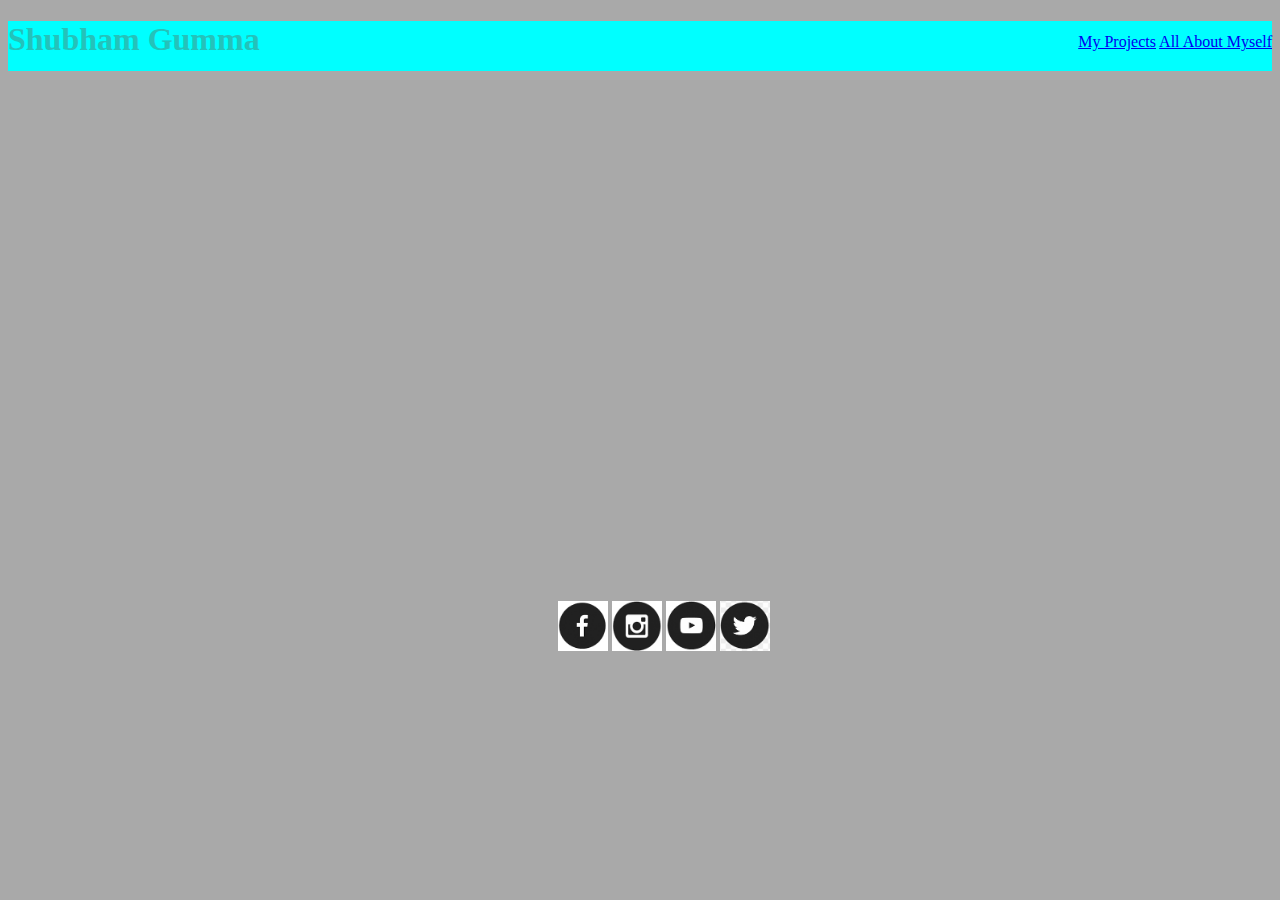
<file: index.html>
<!DOCTYPE html>
<html>
    <head>
        <title>The Bomb's Page</title>
        <link
        rel = "stylesheet"
        type="text/css"
        href="style.css"
        />
    </head>
    <body>
        <h1>Shubham Gumma</h1>
        <div class="links">
        <a href="Projects.html">My Projects</a>
        <a href="Myself.html">All About Myself</a>
        </div>
        <div class="footer">
        <img src = "fb.png" width = 50 height = 50/>
        <img src = "insta.png" width = 50 height = 50/>
        <img src = "youtube.png" width = 50 height = 50/>
        <img src = "twitter.png" width = 50 height = 50/>
        </div>
    </body>
</html>
</file>
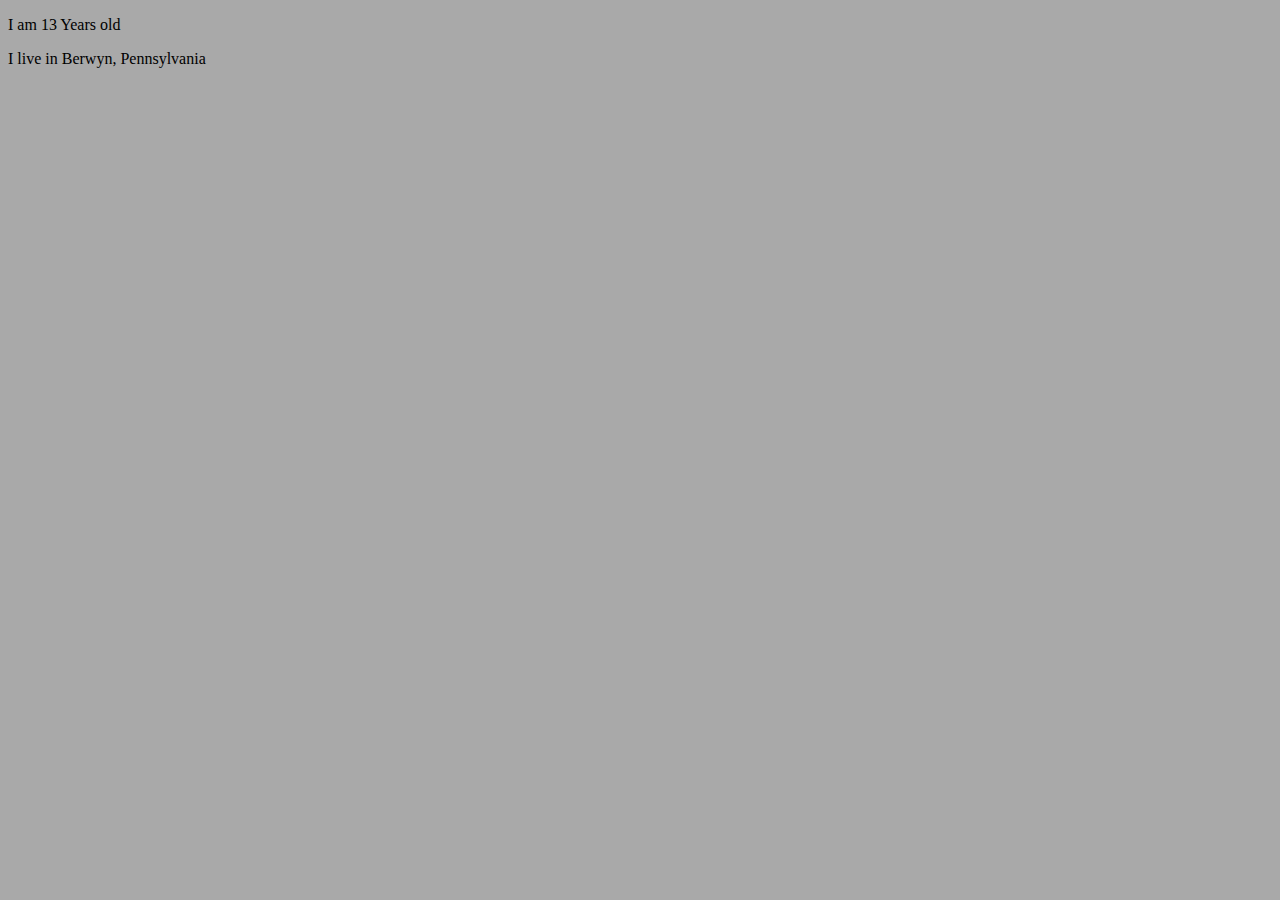
<file: Myself.html>
<!DOCTYPE html>
<html>
    <head>
        <title>About Shubham</title>
        <link
        rel = "stylesheet"
        type="text/css"
        href="style.css"
        />
    </head>
    <body>
        <p>I am 13 Years old</p>
        <p>I live in Berwyn, Pennsylvania</p>
    </body>
</html>
</file>
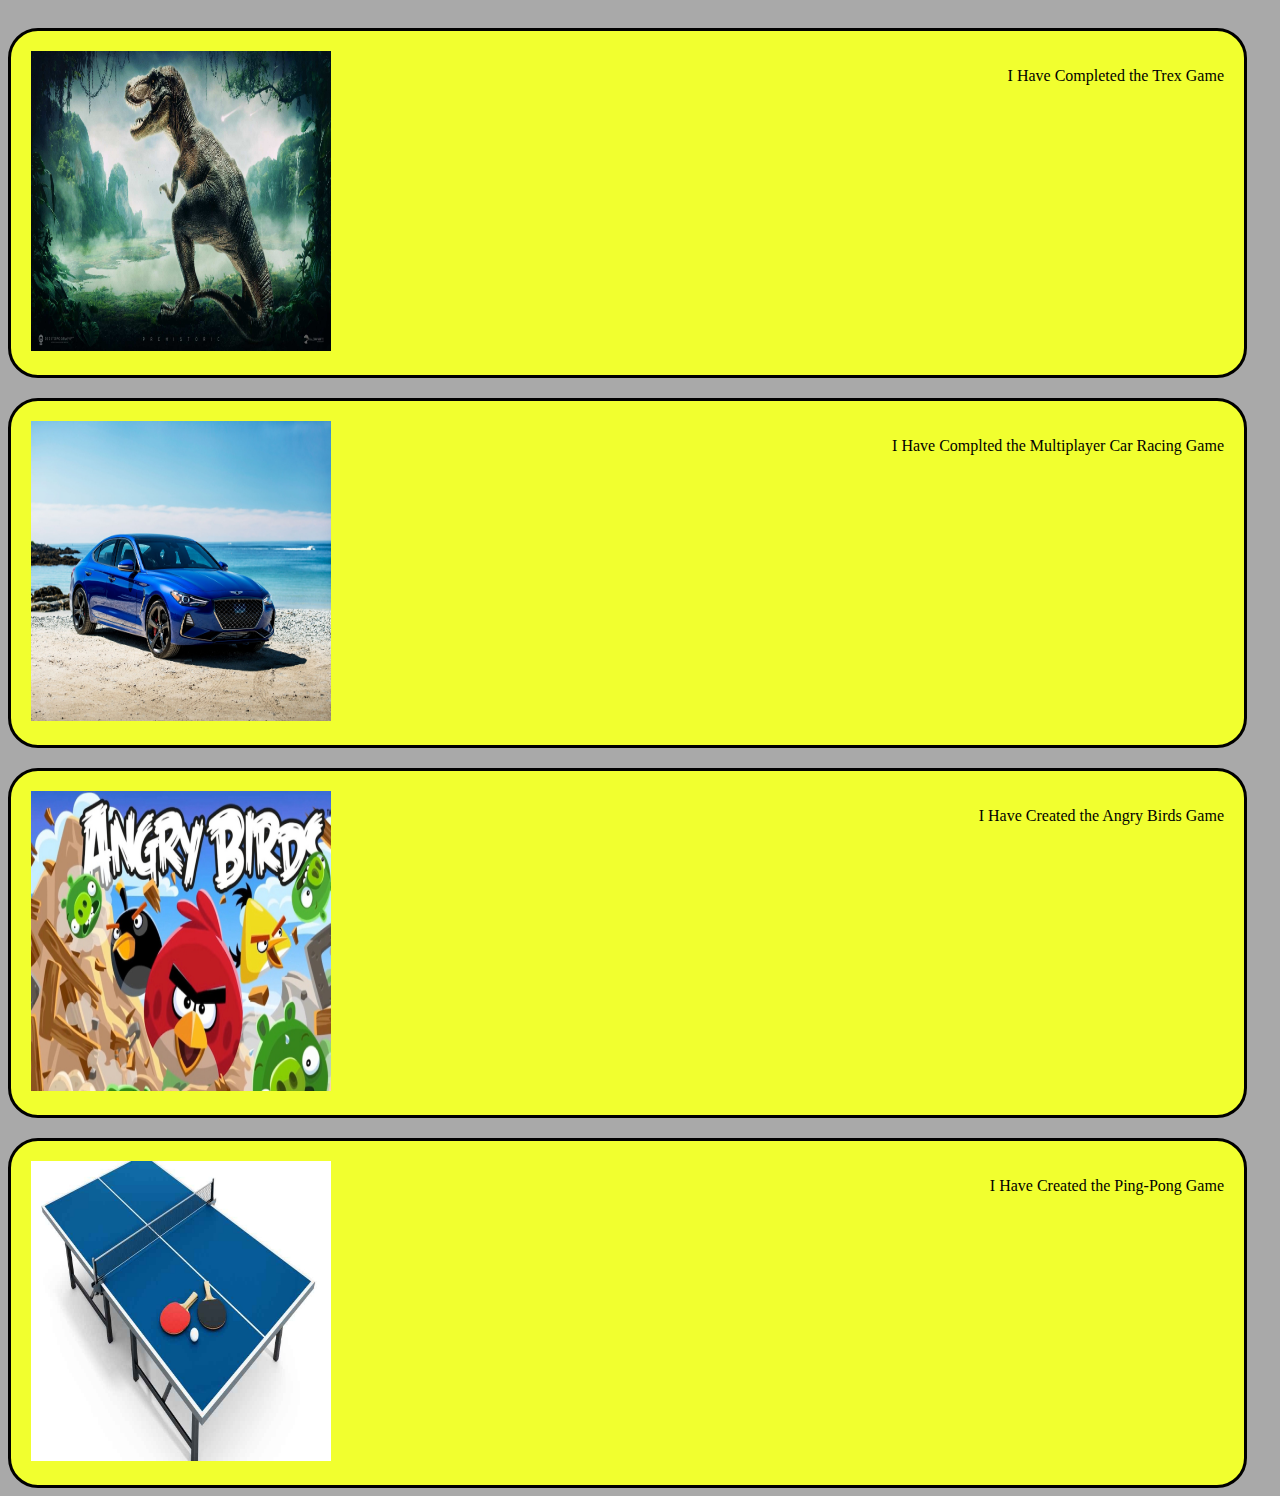
<file: Projects.html>
<!DOCTYPE html>
<html>
    <head>
        <title>My Projects</title>
        <link
        rel = "stylesheet"
        type="text/css"
        href="style.css"
        />
    </head>
    <body>
        <div class="bigBox">
        <div class="twoBox">
        <div class="boxes">
        <a href="https://sramana-maker.github.io/trex-runner/"><img src = "TrexBg.jpg" width = 300 height = 300/></a>
        <p>I Have Completed the Trex Game</p>
        </div>
        <div class="boxes">
        <a href="https://vishalgaddam873.github.io/p5-multiplayer-car-race-game/"><img src = "car_img.jpg" width = 300 height = 300/></a>
        <p>I Have Complted the Multiplayer Car Racing Game</p>
        </div>
        </div>
        <div class="twoBox">
        <div class="boxes">
        <a href="https://whitehatjr.github.io/AngryBirds-1/"><img src = "angry.jpg" width = 300 height = 300/></a>
        <p>I Have Created the Angry Birds Game</p>
        </div>
        <div class="boxes">
        <a href="https://studio.code.org/projects/gamelab/SVQYWepf_LmSIJzAkZwLh34Y2IsxkkHqnxlpyCzfoqM"><img src = "Ping-Pong.jpeg" width = 300 height = 300/></a>
        <p>I Have Created the Ping-Pong Game</p>
        </div>
        </div>
        </div>
    </body>
</html>
</file>
<file: style.css>
h1{
    color: #24c2ba;
    background-color:cyan;
    height: 50px;
}
.links{
    text-align: right;
    margin-top: -60px;
}
.footer{
    margin-top: 550px;
    margin-left: 550px;
}
body{
    background-color: darkgray;
}
.boxes{
    background-color: #f1ff2f;
    display:flex;
    justify-content: space-between;
    flex-wrap: wrap;
    padding: 20px;
    border-radius: 30px;
    border:solid;
    position:relative;
    margin-right: 25px;
    margin-top: 20px;
}
.bigBox{
    display:flex;
    flex-direction: column;
    flex-wrap: wrap;
}
.twoBox{
    flex-wrap: wrap;
}
</file>
